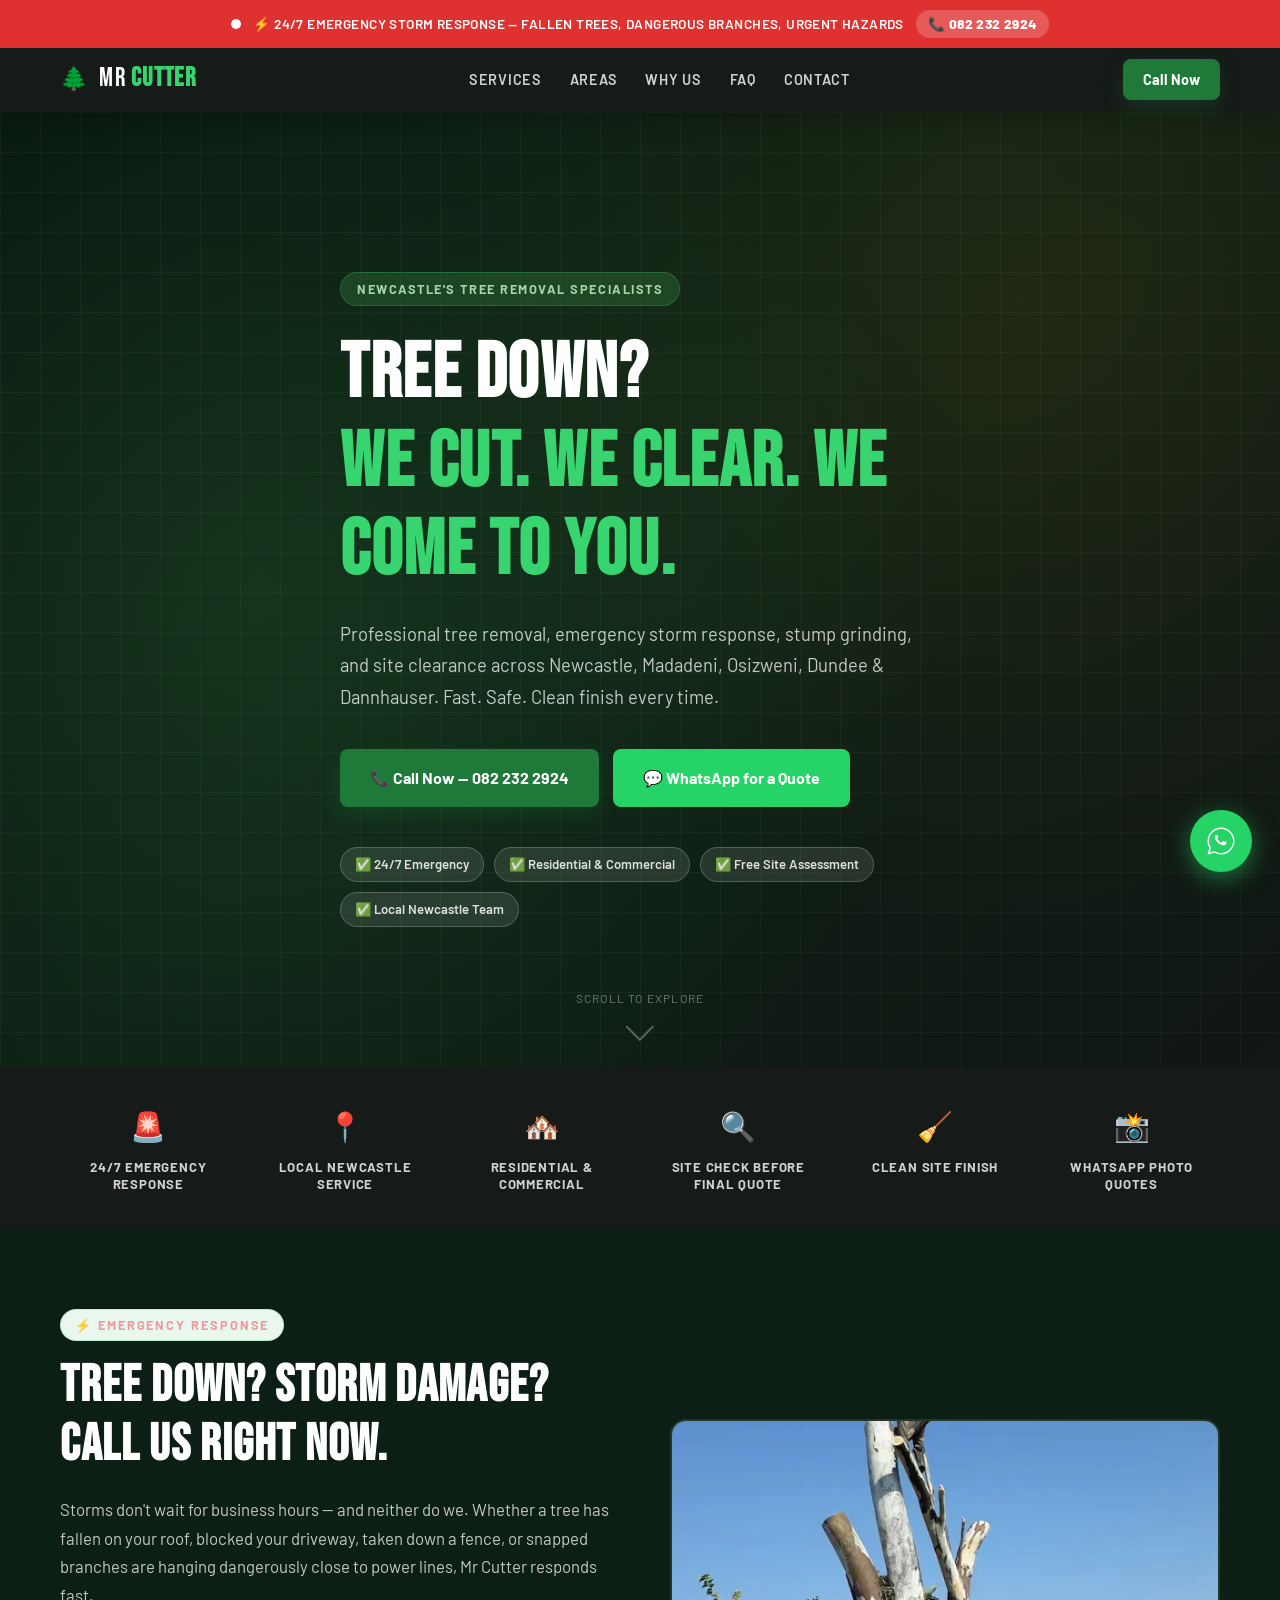
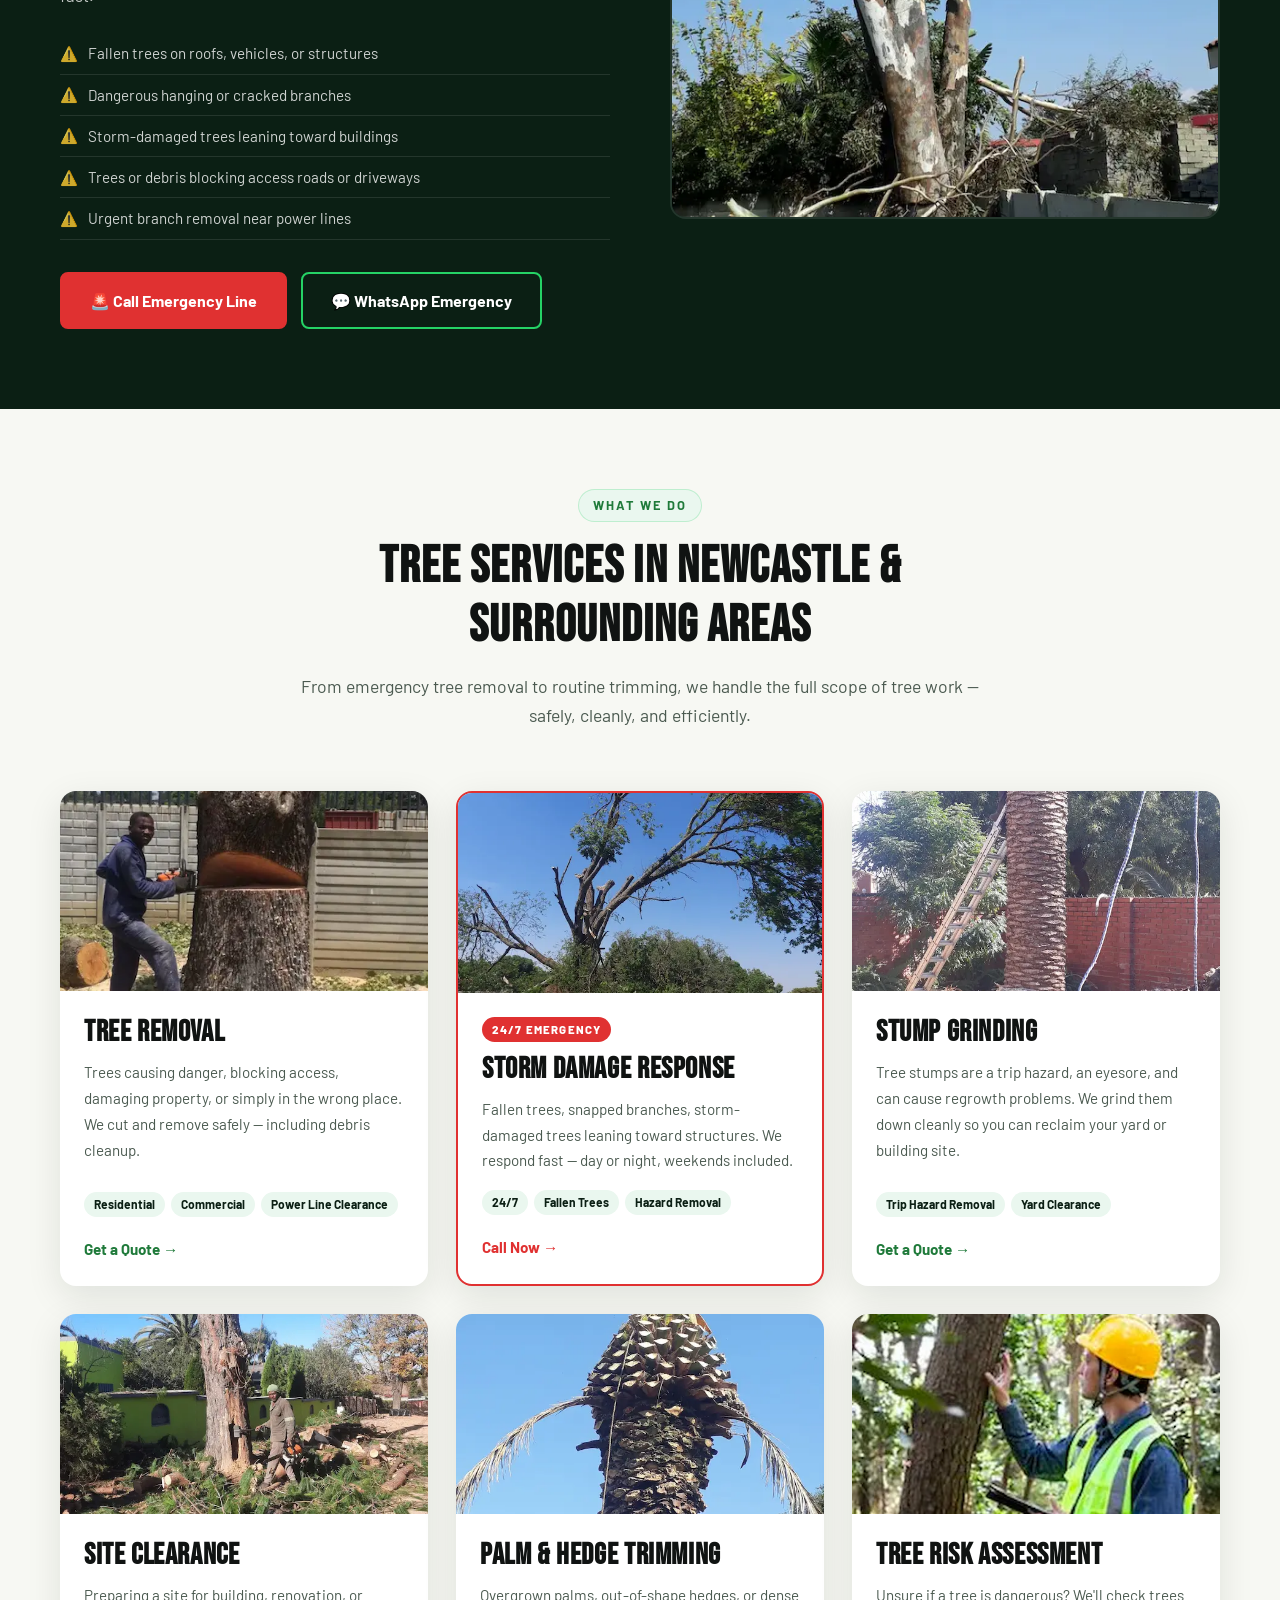
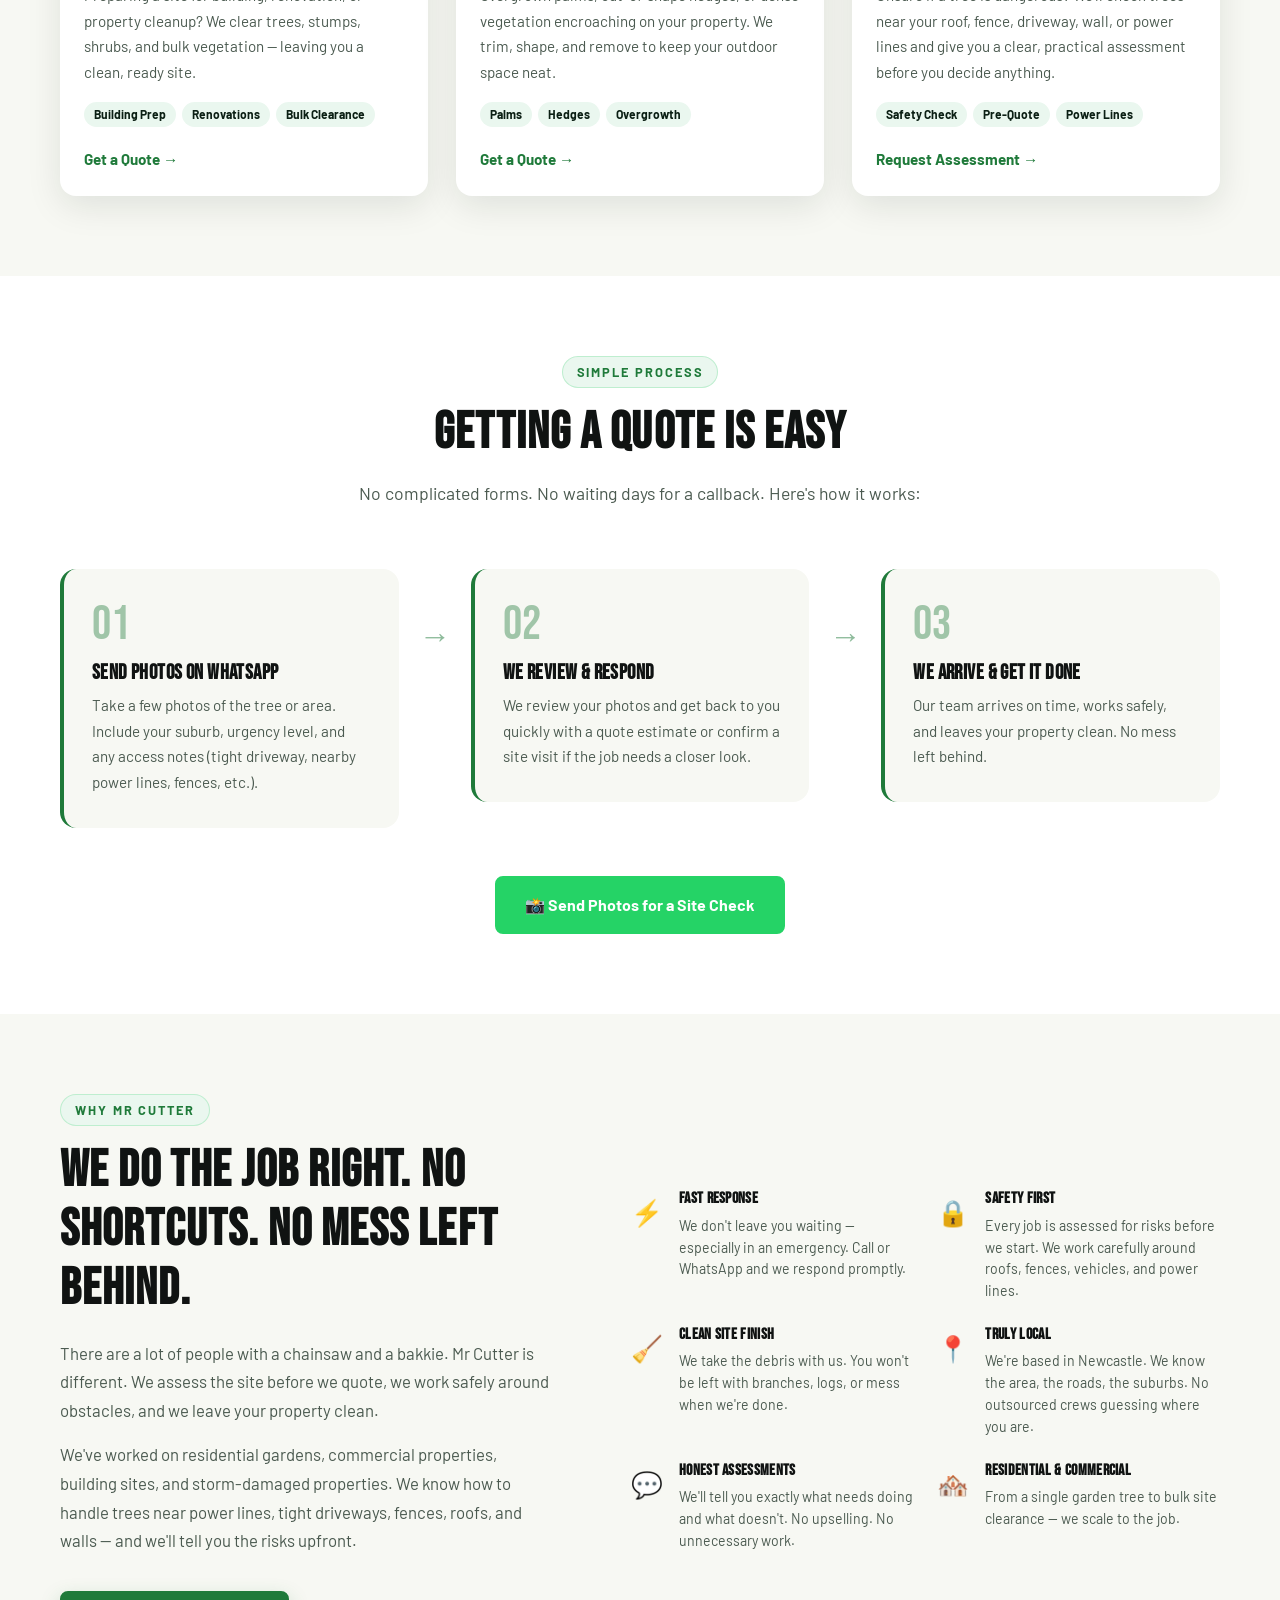
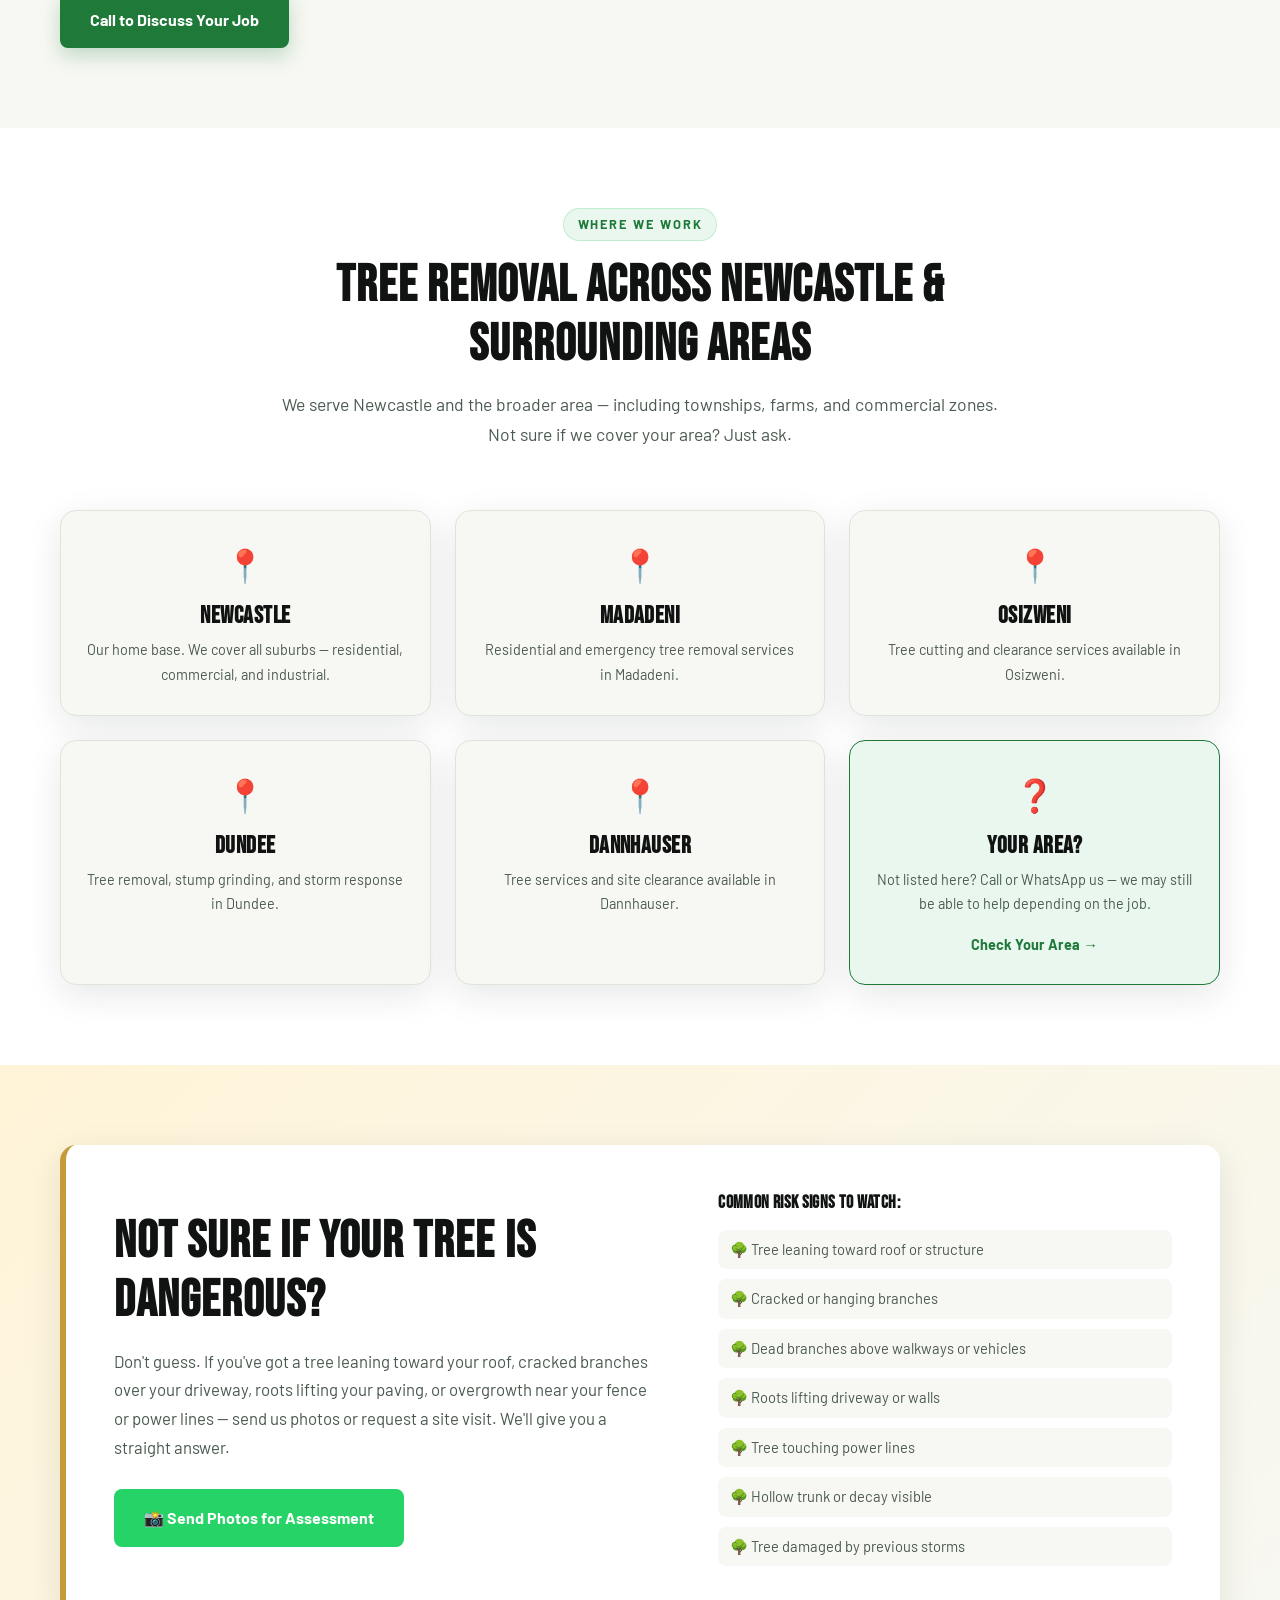
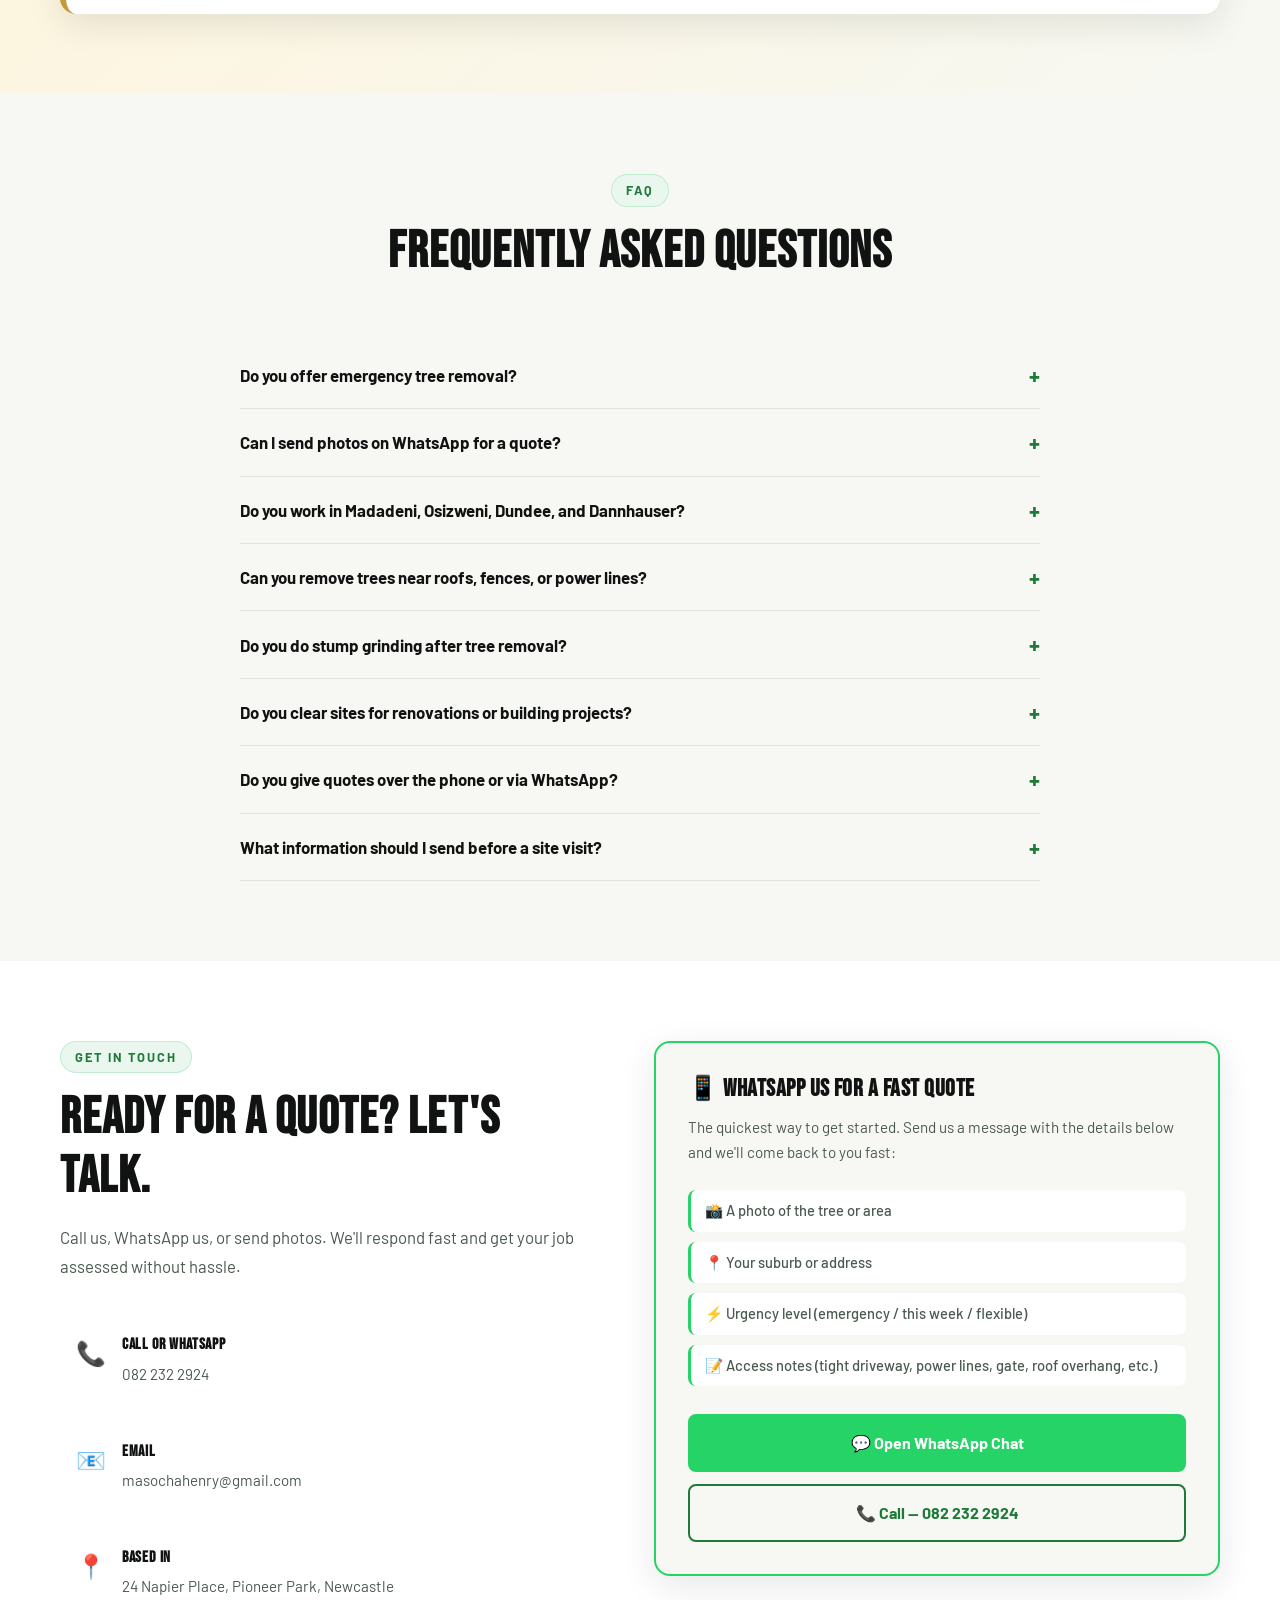
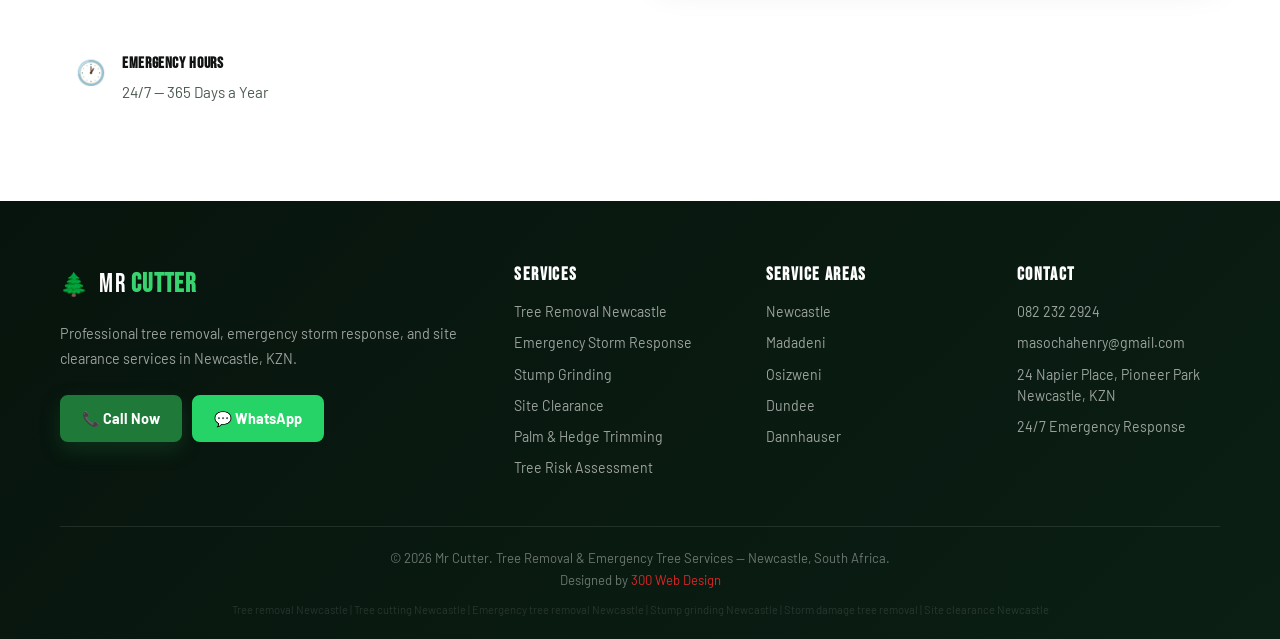
<file: index.html>
<!DOCTYPE html>
<html lang="en">
<head>
  <meta charset="UTF-8" />
  <meta name="viewport" content="width=device-width, initial-scale=1.0" />

  <!-- ============================================================
       SEO META TAGS
       Change the title and description if your business name or 
       focus area changes.
  ============================================================ -->
  <title>Mr Cutter | Tree Removal & Emergency Tree Services Newcastle, KZN</title>
  <meta name="description" content="Professional tree removal, emergency storm response, stump grinding, and site clearance in Newcastle, Madadeni, Osizweni, Dundee & Dannhauser. Call Mr Cutter — 24/7 emergency response." />
  <meta name="keywords" content="tree removal Newcastle, tree cutting Newcastle, emergency tree removal Newcastle, storm damage tree removal, fallen tree removal, stump grinding Newcastle, site clearance Newcastle, palm trimming Newcastle, hedge trimming Newcastle, tree removal Madadeni, tree removal Dundee, dangerous tree removal" />
  <meta name="robots" content="index, follow" />
  <link rel="canonical" href="https://www.mrcutter.co.za/" />

  <!-- Open Graph / Social Sharing -->
  <meta property="og:type" content="website" />
  <meta property="og:url" content="https://www.mrcutter.co.za/" />
  <meta property="og:title" content="Mr Cutter | Tree Removal & Emergency Tree Services Newcastle" />
  <meta property="og:description" content="24/7 emergency tree removal, storm damage response, stump grinding & site clearance. Serving Newcastle and surrounding areas." />
  <meta property="og:image" content="/assets/og-image.jpg" />

  <!-- Google Fonts -->
  <link rel="preconnect" href="https://fonts.googleapis.com" />
  <link rel="preconnect" href="https://fonts.gstatic.com" crossorigin />
  <link href="https://fonts.googleapis.com/css2?family=Bebas+Neue&family=Barlow:ital,wght@0,400;0,500;0,600;0,700;1,400&display=swap" rel="stylesheet" />

  <link rel="stylesheet" href="styles.css" />
</head>
<body>

  <!-- ============================================================
       EMERGENCY BANNER (top of page)
       Change the phone number here: 082 232 2924
  ============================================================ -->
  <div class="emergency-banner">
    <span class="pulse-dot"></span>
    <span>⚡ 24/7 EMERGENCY STORM RESPONSE — FALLEN TREES, DANGEROUS BRANCHES, URGENT HAZARDS</span>
    <!-- Change number below -->
    <a href="tel:0822322924" class="banner-call">📞 082 232 2924</a>
  </div>

  <!-- ============================================================
       NAVIGATION
  ============================================================ -->
  <nav class="navbar" id="navbar">
    <div class="nav-container">
      <a href="#home" class="logo">
        <span class="logo-icon">🌲</span>
        <span class="logo-text">MR <strong>CUTTER</strong></span>
      </a>
      <div class="nav-links" id="navLinks">
        <a href="#services">Services</a>
        <a href="#areas">Areas</a>
        <a href="#why-us">Why Us</a>
        <a href="#faq">FAQ</a>
        <a href="#contact">Contact</a>
      </div>
      <!-- Change number below -->
      <a href="tel:0822322924" class="nav-cta">Call Now</a>
      <button class="hamburger" id="hamburger" aria-label="Open menu">
        <span></span><span></span><span></span>
      </button>
    </div>
  </nav>

  <!-- ============================================================
       HERO SECTION
       Change headline, subheadline, and phone number as needed.
  ============================================================ -->
  <section class="hero" id="home">
    <div class="hero-bg-overlay"></div>
    <div class="hero-content">
      <div class="hero-badge">Newcastle's Tree Removal Specialists</div>
      <h1 class="hero-headline">
        Tree Down?<br />
        <span class="accent">We Cut. We Clear. We Come to You.</span>
      </h1>
      <p class="hero-sub">
        Professional tree removal, emergency storm response, stump grinding, and site clearance across Newcastle, Madadeni, Osizweni, Dundee &amp; Dannhauser. Fast. Safe. Clean finish every time.
      </p>
      <div class="hero-ctas">
        <!-- Change number below -->
        <a href="tel:0822322924" class="btn btn-primary">📞 Call Now — 082 232 2924</a>
        <!-- WhatsApp link — change number (27822322924 = 082 232 2924 in international format) -->
        <a href="https://wa.me/27822322924?text=Hi%20Mr%20Cutter%2C%20I%20need%20help%20with%20a%20tree.%20Here%20are%20the%20details%3A%0A%0A📍%20My%20suburb%3A%20%0A📸%20Photos%3A%20(I%27ll%20attach)%0A⚡%20Urgency%3A%20%0A📝%20Notes%20(driveway%2C%20power%20lines%2C%20etc.)%3A%20" 
           class="btn btn-whatsapp" target="_blank" rel="noopener">
          💬 WhatsApp for a Quote
        </a>
      </div>
      <div class="hero-trust">
        <div class="trust-pill">✅ 24/7 Emergency</div>
        <div class="trust-pill">✅ Residential &amp; Commercial</div>
        <div class="trust-pill">✅ Free Site Assessment</div>
        <div class="trust-pill">✅ Local Newcastle Team</div>
      </div>
    </div>
    <div class="hero-scroll-hint">
      <span>Scroll to explore</span>
      <div class="scroll-arrow"></div>
    </div>
  </section>

  <!-- ============================================================
       TRUST / CREDIBILITY STRIP
  ============================================================ -->
  <section class="trust-strip">
    <div class="container">
      <div class="trust-grid">
        <div class="trust-item">
          <div class="trust-icon">🚨</div>
          <div class="trust-label">24/7 Emergency Response</div>
        </div>
        <div class="trust-item">
          <div class="trust-icon">📍</div>
          <div class="trust-label">Local Newcastle Service</div>
        </div>
        <div class="trust-item">
          <div class="trust-icon">🏘️</div>
          <div class="trust-label">Residential &amp; Commercial</div>
        </div>
        <div class="trust-item">
          <div class="trust-icon">🔍</div>
          <div class="trust-label">Site Check Before Final Quote</div>
        </div>
        <div class="trust-item">
          <div class="trust-icon">🧹</div>
          <div class="trust-label">Clean Site Finish</div>
        </div>
        <div class="trust-item">
          <div class="trust-icon">📸</div>
          <div class="trust-label">WhatsApp Photo Quotes</div>
        </div>
      </div>
    </div>
  </section>

  <!-- ============================================================
       EMERGENCY STORM RESPONSE SECTION
       This section is designed to catch urgent visitors first.
  ============================================================ -->
  <section class="emergency-section" id="emergency">
    <div class="container">
      <div class="emergency-card">
        <div class="emergency-left">
          <div class="section-eyebrow emergency-eye">⚡ Emergency Response</div>
          <h2>Tree Down? Storm Damage? Call Us Right Now.</h2>
          <p>
            Storms don't wait for business hours — and neither do we. Whether a tree has fallen on your roof, blocked your driveway, taken down a fence, or snapped branches are hanging dangerously close to power lines, Mr Cutter responds fast.
          </p>
          <ul class="emergency-list">
            <li>Fallen trees on roofs, vehicles, or structures</li>
            <li>Dangerous hanging or cracked branches</li>
            <li>Storm-damaged trees leaning toward buildings</li>
            <li>Trees or debris blocking access roads or driveways</li>
            <li>Urgent branch removal near power lines</li>
          </ul>
          <div class="emergency-actions">
            <!-- Change number below -->
            <a href="tel:0822322924" class="btn btn-danger">🚨 Call Emergency Line</a>
            <a href="https://wa.me/27822322924?text=URGENT%3A%20I%20have%20storm%20damage%20%2F%20a%20fallen%20tree.%20My%20location%3A%20%0A%0ADetails%3A%20" 
               class="btn btn-whatsapp-outline" target="_blank" rel="noopener">💬 WhatsApp Emergency</a>
          </div>
        </div>
        <div class="emergency-right">
          <div class="emergency-img-placeholder">
            <img src="images/storm_damage_photo.webp" alt="Storm damaged tree leaning over road in Newcastle, KZN" width="600" height="400" loading="lazy" decoding="async" />
          </div>
        </div>
      </div>
    </div>
  </section>

  <!-- ============================================================
       SERVICES SECTION
       Add or remove service cards here as needed.
  ============================================================ -->
  <section class="services-section" id="services">
    <div class="container">
      <div class="section-header">
        <div class="section-eyebrow">What We Do</div>
        <h2>Tree Services in Newcastle &amp; Surrounding Areas</h2>
        <p>From emergency tree removal to routine trimming, we handle the full scope of tree work — safely, cleanly, and efficiently.</p>
      </div>
      <div class="services-grid">

        <!-- Service Card 1 -->
        <div class="service-card">
          <div class="service-img-placeholder">
            <img src="images/tree_removal.webp" alt="Tree removal service in Newcastle, KZN" width="400" height="200" loading="lazy" decoding="async" />
          </div>
          <div class="service-body">
            <h3>Tree Removal</h3>
            <p>Trees causing danger, blocking access, damaging property, or simply in the wrong place. We cut and remove safely — including debris cleanup.</p>
            <div class="service-tags">
              <span>Residential</span><span>Commercial</span><span>Power Line Clearance</span>
            </div>
            <a href="https://wa.me/27822322924?text=Hi%2C%20I%20need%20a%20quote%20for%20tree%20removal.%20My%20location%3A%20%0ADetails%3A%20" class="service-cta" target="_blank" rel="noopener">Get a Quote →</a>
          </div>
        </div>

        <!-- Service Card 2 -->
        <div class="service-card service-card--emergency">
          <div class="service-img-placeholder">
            <img src="images/storm_damage_response.webp" alt="Emergency storm damage tree response in Newcastle, KZN" width="400" height="200" loading="lazy" decoding="async" />
          </div>
          <div class="service-body">
            <div class="service-emergency-tag">24/7 Emergency</div>
            <h3>Storm Damage Response</h3>
            <p>Fallen trees, snapped branches, storm-damaged trees leaning toward structures. We respond fast — day or night, weekends included.</p>
            <div class="service-tags">
              <span>24/7</span><span>Fallen Trees</span><span>Hazard Removal</span>
            </div>
            <a href="tel:0822322924" class="service-cta service-cta--urgent">Call Now →</a>
          </div>
        </div>

        <!-- Service Card 3 -->
        <div class="service-card">
          <div class="service-img-placeholder">
            <img src="images/stump_grinding.webp" alt="Stump grinding service in Newcastle, KZN" width="400" height="200" loading="lazy" decoding="async" />
          </div>
          <div class="service-body">
            <h3>Stump Grinding</h3>
            <p>Tree stumps are a trip hazard, an eyesore, and can cause regrowth problems. We grind them down cleanly so you can reclaim your yard or building site.</p>
            <div class="service-tags">
              <span>Trip Hazard Removal</span><span>Yard Clearance</span>
            </div>
            <a href="https://wa.me/27822322924?text=Hi%2C%20I%20need%20a%20quote%20for%20stump%20grinding.%20Location%3A%20" class="service-cta" target="_blank" rel="noopener">Get a Quote →</a>
          </div>
        </div>

        <!-- Service Card 4 -->
        <div class="service-card">
          <div class="service-img-placeholder">
            <img src="images/site_clearance.webp" alt="Site clearance service in Newcastle, KZN" width="400" height="200" loading="lazy" decoding="async" />
          </div>
          <div class="service-body">
            <h3>Site Clearance</h3>
            <p>Preparing a site for building, renovation, or property cleanup? We clear trees, stumps, shrubs, and bulk vegetation — leaving you a clean, ready site.</p>
            <div class="service-tags">
              <span>Building Prep</span><span>Renovations</span><span>Bulk Clearance</span>
            </div>
            <a href="https://wa.me/27822322924?text=Hi%2C%20I%20need%20a%20quote%20for%20site%20clearance.%20Location%3A%20" class="service-cta" target="_blank" rel="noopener">Get a Quote →</a>
          </div>
        </div>

        <!-- Service Card 5 -->
        <div class="service-card">
          <div class="service-img-placeholder">
            <img src="images/palm_trimming.webp" alt="Palm and hedge trimming service in Newcastle, KZN" width="400" height="200" loading="lazy" decoding="async" />
          </div>
          <div class="service-body">
            <h3>Palm &amp; Hedge Trimming</h3>
            <p>Overgrown palms, out-of-shape hedges, or dense vegetation encroaching on your property. We trim, shape, and remove to keep your outdoor space neat.</p>
            <div class="service-tags">
              <span>Palms</span><span>Hedges</span><span>Overgrowth</span>
            </div>
            <a href="https://wa.me/27822322924?text=Hi%2C%20I%20need%20palm%20or%20hedge%20trimming.%20Location%3A%20" class="service-cta" target="_blank" rel="noopener">Get a Quote →</a>
          </div>
        </div>

        <!-- Service Card 6 -->
        <div class="service-card">
          <div class="service-img-placeholder">
            <img src="images/tree_risk_assessment.webp" alt="Tree risk assessment service in Newcastle, KZN" width="400" height="200" loading="lazy" decoding="async" />
          </div>
          <div class="service-body">
            <h3>Tree Risk Assessment</h3>
            <p>Unsure if a tree is dangerous? We'll check trees near your roof, fence, driveway, wall, or power lines and give you a clear, practical assessment before you decide anything.</p>
            <div class="service-tags">
              <span>Safety Check</span><span>Pre-Quote</span><span>Power Lines</span>
            </div>
            <a href="https://wa.me/27822322924?text=Hi%2C%20I%20need%20a%20tree%20risk%20assessment.%20Location%3A%20" class="service-cta" target="_blank" rel="noopener">Request Assessment →</a>
          </div>
        </div>

      </div>
    </div>
  </section>

  <!-- ============================================================
       HOW IT WORKS / QUOTE PROCESS
  ============================================================ -->
  <section class="process-section" id="process">
    <div class="container">
      <div class="section-header">
        <div class="section-eyebrow">Simple Process</div>
        <h2>Getting a Quote is Easy</h2>
        <p>No complicated forms. No waiting days for a callback. Here's how it works:</p>
      </div>
      <div class="process-steps">
        <div class="process-step">
          <div class="step-number">01</div>
          <div class="step-content">
            <h3>Send Photos on WhatsApp</h3>
            <p>Take a few photos of the tree or area. Include your suburb, urgency level, and any access notes (tight driveway, nearby power lines, fences, etc.).</p>
          </div>
        </div>
        <div class="process-arrow">→</div>
        <div class="process-step">
          <div class="step-number">02</div>
          <div class="step-content">
            <h3>We Review &amp; Respond</h3>
            <p>We review your photos and get back to you quickly with a quote estimate or confirm a site visit if the job needs a closer look.</p>
          </div>
        </div>
        <div class="process-arrow">→</div>
        <div class="process-step">
          <div class="step-number">03</div>
          <div class="step-content">
            <h3>We Arrive &amp; Get It Done</h3>
            <p>Our team arrives on time, works safely, and leaves your property clean. No mess left behind.</p>
          </div>
        </div>
      </div>
      <div class="process-cta-center">
        <a href="https://wa.me/27822322924?text=Hi%20Mr%20Cutter%2C%20I%20need%20help%20with%20a%20tree.%20Here%20are%20the%20details%3A%0A%0A📍%20My%20suburb%3A%20%0A📸%20Photos%3A%20(I%27ll%20attach)%0A⚡%20Urgency%3A%20%0A📝%20Notes%20(driveway%2C%20power%20lines%2C%20etc.)%3A%20" 
           class="btn btn-whatsapp" target="_blank" rel="noopener">📸 Send Photos for a Site Check</a>
      </div>
    </div>
  </section>

  <!-- ============================================================
       WHY CHOOSE US SECTION
  ============================================================ -->
  <section class="why-section" id="why-us">
    <div class="container">
      <div class="why-grid">
        <div class="why-left">
          <div class="section-eyebrow">Why Mr Cutter</div>
          <h2>We Do the Job Right. No Shortcuts. No Mess Left Behind.</h2>
          <p>There are a lot of people with a chainsaw and a bakkie. Mr Cutter is different. We assess the site before we quote, we work safely around obstacles, and we leave your property clean.</p>
          <p>We've worked on residential gardens, commercial properties, building sites, and storm-damaged properties. We know how to handle trees near power lines, tight driveways, fences, roofs, and walls — and we'll tell you the risks upfront.</p>
          <!-- Change number below -->
          <a href="tel:0822322924" class="btn btn-primary">Call to Discuss Your Job</a>
        </div>
        <div class="why-right">
          <div class="why-features">
            <div class="why-feature">
              <div class="why-icon">⚡</div>
              <div>
                <h4>Fast Response</h4>
                <p>We don't leave you waiting — especially in an emergency. Call or WhatsApp and we respond promptly.</p>
              </div>
            </div>
            <div class="why-feature">
              <div class="why-icon">🔒</div>
              <div>
                <h4>Safety First</h4>
                <p>Every job is assessed for risks before we start. We work carefully around roofs, fences, vehicles, and power lines.</p>
              </div>
            </div>
            <div class="why-feature">
              <div class="why-icon">🧹</div>
              <div>
                <h4>Clean Site Finish</h4>
                <p>We take the debris with us. You won't be left with branches, logs, or mess when we're done.</p>
              </div>
            </div>
            <div class="why-feature">
              <div class="why-icon">📍</div>
              <div>
                <h4>Truly Local</h4>
                <p>We're based in Newcastle. We know the area, the roads, the suburbs. No outsourced crews guessing where you are.</p>
              </div>
            </div>
            <div class="why-feature">
              <div class="why-icon">💬</div>
              <div>
                <h4>Honest Assessments</h4>
                <p>We'll tell you exactly what needs doing and what doesn't. No upselling. No unnecessary work.</p>
              </div>
            </div>
            <div class="why-feature">
              <div class="why-icon">🏘️</div>
              <div>
                <h4>Residential &amp; Commercial</h4>
                <p>From a single garden tree to bulk site clearance — we scale to the job.</p>
              </div>
            </div>
          </div>
        </div>
      </div>
    </div>
  </section>

  <!-- ============================================================
       SERVICE AREAS SECTION
  ============================================================ -->
  <section class="areas-section" id="areas">
    <div class="container">
      <div class="section-header">
        <div class="section-eyebrow">Where We Work</div>
        <h2>Tree Removal Across Newcastle &amp; Surrounding Areas</h2>
        <p>We serve Newcastle and the broader area — including townships, farms, and commercial zones. Not sure if we cover your area? Just ask.</p>
      </div>
      <div class="areas-grid">
        <div class="area-card">
          <div class="area-icon">📍</div>
          <h3>Newcastle</h3>
          <p>Our home base. We cover all suburbs — residential, commercial, and industrial.</p>
        </div>
        <div class="area-card">
          <div class="area-icon">📍</div>
          <h3>Madadeni</h3>
          <p>Residential and emergency tree removal services in Madadeni.</p>
        </div>
        <div class="area-card">
          <div class="area-icon">📍</div>
          <h3>Osizweni</h3>
          <p>Tree cutting and clearance services available in Osizweni.</p>
        </div>
        <div class="area-card">
          <div class="area-icon">📍</div>
          <h3>Dundee</h3>
          <p>Tree removal, stump grinding, and storm response in Dundee.</p>
        </div>
        <div class="area-card">
          <div class="area-icon">📍</div>
          <h3>Dannhauser</h3>
          <p>Tree services and site clearance available in Dannhauser.</p>
        </div>
        <div class="area-card area-card--cta">
          <div class="area-icon">❓</div>
          <h3>Your Area?</h3>
          <p>Not listed here? Call or WhatsApp us — we may still be able to help depending on the job.</p>
          <a href="https://wa.me/27822322924?text=Hi%2C%20I%27m%20not%20sure%20if%20you%20cover%20my%20area.%20I%27m%20located%20at%3A%20" class="area-link" target="_blank" rel="noopener">Check Your Area →</a>
        </div>
      </div>
    </div>
  </section>

  <!-- ============================================================
       RISK ASSESSMENT CTA SECTION
  ============================================================ -->
  <section class="risk-section">
    <div class="container">
      <div class="risk-card">
        <div class="risk-content">
          <h2>Not Sure if Your Tree is Dangerous?</h2>
          <p>Don't guess. If you've got a tree leaning toward your roof, cracked branches over your driveway, roots lifting your paving, or overgrowth near your fence or power lines — send us photos or request a site visit. We'll give you a straight answer.</p>
          <a href="https://wa.me/27822322924?text=Hi%2C%20I%20need%20a%20tree%20risk%20assessment.%20The%20tree%20is%20near%3A%20%0ALocation%3A%20%0APhotos%3A%20(attaching)" 
             class="btn btn-whatsapp" target="_blank" rel="noopener">📸 Send Photos for Assessment</a>
        </div>
        <div class="risk-checklist">
          <h4>Common Risk Signs to Watch:</h4>
          <ul>
            <li>🌳 Tree leaning toward roof or structure</li>
            <li>🌳 Cracked or hanging branches</li>
            <li>🌳 Dead branches above walkways or vehicles</li>
            <li>🌳 Roots lifting driveway or walls</li>
            <li>🌳 Tree touching power lines</li>
            <li>🌳 Hollow trunk or decay visible</li>
            <li>🌳 Tree damaged by previous storms</li>
          </ul>
        </div>
      </div>
    </div>
  </section>

  <!-- ============================================================
       FAQ SECTION
       Add or change questions as needed.
  ============================================================ -->
  <section class="faq-section" id="faq">
    <div class="container">
      <div class="section-header">
        <div class="section-eyebrow">FAQ</div>
        <h2>Frequently Asked Questions</h2>
      </div>
      <div class="faq-list">

        <div class="faq-item">
          <button class="faq-question" aria-expanded="false">
            Do you offer emergency tree removal?
            <span class="faq-icon">+</span>
          </button>
          <div class="faq-answer">
            <p>Yes. We offer 24/7 emergency tree removal and storm damage response. If you have a tree down, a dangerous hanging branch, or an urgent hazard — call us immediately on <a href="tel:0822322924">082 232 2924</a> or send a WhatsApp message.</p>
          </div>
        </div>

        <div class="faq-item">
          <button class="faq-question" aria-expanded="false">
            Can I send photos on WhatsApp for a quote?
            <span class="faq-icon">+</span>
          </button>
          <div class="faq-answer">
            <p>Absolutely — this is the quickest way to get a quote. Send us photos of the tree or area, your suburb, urgency level, and any relevant notes (tight access, nearby structures, power lines, etc.) on WhatsApp to <strong>082 232 2924</strong>. We'll respond promptly.</p>
          </div>
        </div>

        <div class="faq-item">
          <button class="faq-question" aria-expanded="false">
            Do you work in Madadeni, Osizweni, Dundee, and Dannhauser?
            <span class="faq-icon">+</span>
          </button>
          <div class="faq-answer">
            <p>Yes. We service Newcastle and the surrounding areas including Madadeni, Osizweni, Dundee, and Dannhauser. Not sure if we cover your exact area? Call or WhatsApp us and we'll confirm.</p>
          </div>
        </div>

        <div class="faq-item">
          <button class="faq-question" aria-expanded="false">
            Can you remove trees near roofs, fences, or power lines?
            <span class="faq-icon">+</span>
          </button>
          <div class="faq-answer">
            <p>Yes, this is a common part of our work. We assess the risks involved before starting any job and work carefully around structures, fences, vehicles, and power infrastructure. If there are specific hazards on your site, tell us when you make contact so we can plan accordingly.</p>
          </div>
        </div>

        <div class="faq-item">
          <button class="faq-question" aria-expanded="false">
            Do you do stump grinding after tree removal?
            <span class="faq-icon">+</span>
          </button>
          <div class="faq-answer">
            <p>Yes. Stump grinding is one of our standard services. We can grind stumps left from a previous job or from trees we've just removed. Stump removal eliminates trip hazards, improves the look of your yard, and prevents regrowth problems.</p>
          </div>
        </div>

        <div class="faq-item">
          <button class="faq-question" aria-expanded="false">
            Do you clear sites for renovations or building projects?
            <span class="faq-icon">+</span>
          </button>
          <div class="faq-answer">
            <p>Yes. Site clearance is one of our main services. Whether you're preparing for a building project, renovation, or property cleanup, we can remove trees, stumps, shrubs, and bulk vegetation to give you a clean, ready site.</p>
          </div>
        </div>

        <div class="faq-item">
          <button class="faq-question" aria-expanded="false">
            Do you give quotes over the phone or via WhatsApp?
            <span class="faq-icon">+</span>
          </button>
          <div class="faq-answer">
            <p>Yes. For straightforward jobs, we can often give you a quote estimate based on photos and a description. For larger or more complex jobs, we may arrange a site visit to give you an accurate final quote. Either way, there's no obligation to proceed.</p>
          </div>
        </div>

        <div class="faq-item">
          <button class="faq-question" aria-expanded="false">
            What information should I send before a site visit?
            <span class="faq-icon">+</span>
          </button>
          <div class="faq-answer">
            <p>The more context you give us, the better. Ideally, send us: a few photos of the tree or area, your suburb or full address, the urgency level (emergency / planned / flexible), and any access notes such as a tight driveway, nearby power lines, a low fence, overhanging roof, or a locked gate.</p>
          </div>
        </div>

      </div>
    </div>
  </section>

  <!-- ============================================================
       CONTACT / CTA SECTION
       Change the phone, WhatsApp, email, and address below.
  ============================================================ -->
  <section class="contact-section" id="contact">
    <div class="container">
      <div class="contact-grid">
        <div class="contact-left">
          <div class="section-eyebrow">Get in Touch</div>
          <h2>Ready for a Quote? Let's Talk.</h2>
          <p>Call us, WhatsApp us, or send photos. We'll respond fast and get your job assessed without hassle.</p>

          <div class="contact-details">
            <!-- Change number below -->
            <a href="tel:0822322924" class="contact-item">
              <div class="contact-icon">📞</div>
              <div>
                <strong>Call or WhatsApp</strong>
                <span>082 232 2924</span>
              </div>
            </a>
            <!-- Change email below -->
            <a href="mailto:masochahenry@gmail.com" class="contact-item">
              <div class="contact-icon">📧</div>
              <div>
                <strong>Email</strong>
                <span>masochahenry@gmail.com</span>
              </div>
            </a>
            <div class="contact-item">
              <div class="contact-icon">📍</div>
              <div>
                <strong>Based In</strong>
                <!-- Change address below -->
                <span>24 Napier Place, Pioneer Park, Newcastle</span>
              </div>
            </div>
            <div class="contact-item">
              <div class="contact-icon">🕐</div>
              <div>
                <strong>Emergency Hours</strong>
                <span>24/7 — 365 Days a Year</span>
              </div>
            </div>
          </div>
        </div>

        <div class="contact-right">
          <div class="whatsapp-card">
            <h3>📱 WhatsApp Us for a Fast Quote</h3>
            <p>The quickest way to get started. Send us a message with the details below and we'll come back to you fast:</p>
            <div class="whatsapp-checklist">
              <div class="wa-item">📸 A photo of the tree or area</div>
              <div class="wa-item">📍 Your suburb or address</div>
              <div class="wa-item">⚡ Urgency level (emergency / this week / flexible)</div>
              <div class="wa-item">📝 Access notes (tight driveway, power lines, gate, roof overhang, etc.)</div>
            </div>
            <a href="https://wa.me/27822322924?text=Hi%20Mr%20Cutter%2C%20I%20need%20help%20with%20a%20tree.%20Here%20are%20the%20details%3A%0A%0A📍%20My%20suburb%3A%20%0A📸%20Photos%3A%20(I%27ll%20attach)%0A⚡%20Urgency%3A%20%0A📝%20Notes%20(driveway%2C%20power%20lines%2C%20etc.)%3A%20" 
               class="btn btn-whatsapp btn-full" target="_blank" rel="noopener">
              💬 Open WhatsApp Chat
            </a>
            <!-- Change number below -->
            <a href="tel:0822322924" class="btn btn-outline btn-full">📞 Call — 082 232 2924</a>
          </div>
        </div>
      </div>
    </div>
  </section>

  <!-- ============================================================
       FOOTER
       Change business name, address, phone, and email below.
  ============================================================ -->
  <footer class="footer">
    <div class="container">
      <div class="footer-grid">
        <div class="footer-brand">
          <div class="logo footer-logo">
            <span class="logo-icon">🌲</span>
            <span class="logo-text">MR <strong>CUTTER</strong></span>
          </div>
          <p>Professional tree removal, emergency storm response, and site clearance services in Newcastle, KZN.</p>
          <div class="footer-ctas">
            <!-- Change number below -->
            <a href="tel:0822322924" class="btn btn-primary btn-sm">📞 Call Now</a>
            <a href="https://wa.me/27822322924?text=Hi%20Mr%20Cutter%2C%20I%20need%20a%20quote." class="btn btn-whatsapp btn-sm" target="_blank" rel="noopener">💬 WhatsApp</a>
          </div>
        </div>

        <div class="footer-col">
          <h4>Services</h4>
          <ul>
            <li>Tree Removal Newcastle</li>
            <li>Emergency Storm Response</li>
            <li>Stump Grinding</li>
            <li>Site Clearance</li>
            <li>Palm &amp; Hedge Trimming</li>
            <li>Tree Risk Assessment</li>
          </ul>
        </div>

        <div class="footer-col">
          <h4>Service Areas</h4>
          <ul>
            <li>Newcastle</li>
            <li>Madadeni</li>
            <li>Osizweni</li>
            <li>Dundee</li>
            <li>Dannhauser</li>
          </ul>
        </div>

        <div class="footer-col">
          <h4>Contact</h4>
          <ul>
            <!-- Change contact details below -->
            <li><a href="tel:0822322924">082 232 2924</a></li>
            <li><a href="mailto:masochahenry@gmail.com">masochahenry@gmail.com</a></li>
            <li>24 Napier Place, Pioneer Park<br />Newcastle, KZN</li>
            <li>24/7 Emergency Response</li>
          </ul>
        </div>
      </div>

      <div class="footer-bottom">
        <p>&copy; 2026 Mr Cutter. Tree Removal &amp; Emergency Tree Services — Newcastle, South Africa.</p>
        <p class="designer-credit">Designed by <a href="https://300webdesign.netlify.app//" target="_blank" rel="noopener noreferrer" style="color: #dc2626;">300 Web Design</a></p>
        <p class="footer-seo-note" aria-hidden="true">Tree removal Newcastle | Tree cutting Newcastle | Emergency tree removal Newcastle | Stump grinding Newcastle | Storm damage tree removal | Site clearance Newcastle</p>
      </div>
    </div>
  </footer>

  <!-- Floating WhatsApp Button -->
  <a href="https://wa.me/27822322924?text=Hi%20Mr%20Cutter%2C%20I%20need%20a%20quote." 
     class="floating-whatsapp" target="_blank" rel="noopener" aria-label="Chat on WhatsApp">
    <!-- Official WhatsApp logo SVG -->
    <svg xmlns="http://www.w3.org/2000/svg" viewBox="0 0 48 48" width="32" height="32" aria-hidden="true">
      <path fill="#fff" d="M4.9 43.3l2.7-9.7C5.9 31 5 27.6 5 24 5 13.5 13.5 5 24 5s19 8.5 19 19-8.5 19-19 19c-3.5 0-6.8-.9-9.6-2.6L4.9 43.3z"/>
      <path fill="#25d366" d="M24 7c-9.4 0-17 7.6-17 17 0 3.3.9 6.4 2.6 9.1l.4.7-1.8 6.4 6.6-1.7.7.4C17.6 40.2 20.7 41 24 41c9.4 0 17-7.6 17-17S33.4 7 24 7z"/>
      <path fill="#fff" d="M19.3 16c-.3-.7-.6-.7-.9-.7h-.8c-.3 0-.7.1-1 .5-.4.4-1.4 1.3-1.4 3.2s1.4 3.7 1.6 4c.2.2 2.8 4.4 6.9 6 3.5 1.4 4.2 1.1 5 1s2.5-1 2.9-2 .4-1.8.3-2c-.1-.2-.4-.3-.9-.6s-2.7-1.3-3.1-1.5c-.4-.1-.7-.2-1 .2-.3.4-1.1 1.5-1.4 1.8-.3.3-.5.3-.9.1s-1.8-.7-3.4-2.1c-1.3-1.1-2.1-2.5-2.4-2.9-.3-.4 0-.6.2-.8.2-.2.4-.5.6-.7.2-.2.3-.4.4-.7.1-.3 0-.6-.1-.8l-1.1-2.7z"/>
    </svg>
  </a>

  <script src="script.js"></script>
</body>
</html>
</file>
<file: styles.css>
/* ============================================================
   MR CUTTER — TREE REMOVAL NEWCASTLE
   styles.css
   
   HOW TO CUSTOMISE:
   - Change colours in the :root section at the top
   - Font sizes and spacing are set with CSS variables too
   ============================================================ */

/* ============================================================
   CSS VARIABLES (Change colours here)
   Mr Cutter Pro inspired scheme:
   dark forest green + charcoal + clean white + earthy gold
   ============================================================ */
:root {
  /* Brand Colours */
  --green-dark:    #0b1f14;   /* Very dark forest green — hero, footer */
  --green-mid:     #1f7a3a;   /* Strong green — main buttons, links */
  --green-bright:  #38d46f;   /* Bright fresh green — hover/highlights */
  --green-light:   #eaf7ef;   /* Soft green tint — badges/backgrounds */

  --charcoal:      #101312;   /* Near-black — headings, bold text */
  --charcoal-mid:  #161a18;   /* Deep charcoal — nav/trust strip */
  --charcoal-light:#4b5a50;   /* Softer body text */

  --earthy:        #c49a3a;   /* Warm gold/wood accent */
  --earthy-light:  #fff4d8;   /* Soft gold tint */

  --emergency-red: #e03131;   /* Urgent red — emergency only */
  --emergency-red-light: #fff0f0;

  --whatsapp:      #25d366;
  --whatsapp-dark: #128c7e;

  --white:         #ffffff;
  --off-white:     #f7f8f3;
  --border:        #dde5db;

  /* Typography */
  --font-display: 'Bebas Neue', sans-serif;
  --font-body:    'Barlow', sans-serif;

  /* Spacing */
  --section-pad:  80px;
  --container:    1200px;
  --radius:       8px;
  --radius-lg:    16px;
}

/* ============================================================
   RESET & BASE
   ============================================================ */
*, *::before, *::after {
  box-sizing: border-box;
  margin: 0;
  padding: 0;
}

html {
  scroll-behavior: smooth;
  font-size: 16px;
}

body {
  font-family: var(--font-body);
  color: var(--charcoal-light);
  background: var(--white);
  line-height: 1.6;
  overflow-x: hidden;
}

img {
  max-width: 100%;
  height: auto;
  display: block;
}

a {
  text-decoration: none;
  color: inherit;
}

ul {
  list-style: none;
}

/* ============================================================
   TYPOGRAPHY
   ============================================================ */
h1, h2, h3, h4 {
  font-family: var(--font-display);
  color: var(--charcoal);
  line-height: 1.15;
  letter-spacing: 0.02em;
}

h1 { font-size: clamp(2.8rem, 6vw, 5.5rem); }
h2 { font-size: clamp(2rem, 4vw, 3.2rem); }
h3 { font-size: clamp(1.4rem, 2.5vw, 1.9rem); }
h4 { font-size: clamp(1.1rem, 2vw, 1.4rem); }

p {
  font-size: 1.05rem;
  line-height: 1.7;
  color: var(--charcoal-light);
}

/* ============================================================
   LAYOUT HELPERS
   ============================================================ */
.container {
  max-width: var(--container);
  margin: 0 auto;
  padding: 0 20px;
}

section {
  padding: var(--section-pad) 0;
}

.section-header {
  text-align: center;
  max-width: 720px;
  margin: 0 auto 60px;
}

.section-header p {
  margin-top: 16px;
  font-size: 1.1rem;
}

.section-eyebrow {
  display: inline-block;
  font-family: var(--font-body);
  font-weight: 700;
  font-size: 0.8rem;
  letter-spacing: 0.15em;
  text-transform: uppercase;
  color: var(--green-mid);
  background: var(--green-light);
  padding: 5px 14px;
  border-radius: 50px;
  margin-bottom: 16px;
}

/* ============================================================
   BUTTONS
   ============================================================ */
.btn {
  display: inline-flex;
  align-items: center;
  gap: 8px;
  padding: 14px 28px;
  border-radius: var(--radius);
  font-family: var(--font-body);
  font-weight: 700;
  font-size: 1rem;
  cursor: pointer;
  border: 2px solid transparent;
  transition: all 0.2s ease;
  text-align: center;
  justify-content: center;
  white-space: nowrap;
}

.btn-primary {
  background: var(--green-mid);
  color: var(--white);
  border-color: var(--green-mid);
}
.btn-primary:hover {
  background: var(--green-dark);
  border-color: var(--green-dark);
  transform: translateY(-2px);
}

.btn-whatsapp {
  background: var(--whatsapp);
  color: var(--white);
  border-color: var(--whatsapp);
}
.btn-whatsapp:hover {
  background: var(--whatsapp-dark);
  border-color: var(--whatsapp-dark);
  transform: translateY(-2px);
}

.btn-whatsapp-outline {
  background: transparent;
  color: var(--white);
  border-color: var(--whatsapp);
}
.btn-whatsapp-outline:hover {
  background: var(--whatsapp);
}

.btn-danger {
  background: var(--emergency-red);
  color: var(--white);
  border-color: var(--emergency-red);
}
.btn-danger:hover {
  background: #b71c1c;
  transform: translateY(-2px);
}

.btn-outline {
  background: transparent;
  color: var(--green-mid);
  border-color: var(--green-mid);
}
.btn-outline:hover {
  background: var(--green-light);
}

.btn-full {
  width: 100%;
}

.btn-sm {
  padding: 10px 20px;
  font-size: 0.9rem;
}

/* ============================================================
   IMAGE PLACEHOLDERS
   (Delete these when you add real photos)
   ============================================================ */
.img-placeholder-inner {
  width: 100%;
  height: 100%;
  display: flex;
  flex-direction: column;
  align-items: center;
  justify-content: center;
  gap: 12px;
  background: linear-gradient(135deg, #c8e6c9 0%, #a5d6a7 100%);
  border-radius: var(--radius);
  color: var(--green-dark);
  text-align: center;
  padding: 20px;
}

.placeholder-icon {
  font-size: 3rem;
}

.placeholder-text {
  font-family: var(--font-body);
  font-size: 0.9rem;
  font-weight: 600;
  color: var(--green-dark);
}

.placeholder-text small {
  display: block;
  font-weight: 400;
  font-size: 0.78rem;
  margin-top: 4px;
  opacity: 0.7;
}

/* ============================================================
   EMERGENCY BANNER
   ============================================================ */
.emergency-banner {
  background: var(--emergency-red);
  color: var(--white);
  text-align: center;
  padding: 10px 20px;
  font-family: var(--font-body);
  font-size: 0.85rem;
  font-weight: 600;
  display: flex;
  align-items: center;
  justify-content: center;
  gap: 12px;
  flex-wrap: wrap;
  letter-spacing: 0.03em;
  position: relative;
  z-index: 1000;
}

.pulse-dot {
  width: 10px;
  height: 10px;
  background: var(--white);
  border-radius: 50%;
  display: inline-block;
  animation: pulse 1.5s infinite;
  flex-shrink: 0;
}

@keyframes pulse {
  0%, 100% { opacity: 1; transform: scale(1); }
  50% { opacity: 0.4; transform: scale(1.4); }
}

.banner-call {
  color: var(--white);
  font-weight: 800;
  background: rgba(255,255,255,0.2);
  padding: 3px 12px;
  border-radius: 50px;
  transition: background 0.2s;
}
.banner-call:hover {
  background: rgba(255,255,255,0.35);
}

/* ============================================================
   NAVIGATION
   ============================================================ */
.navbar {
  position: sticky;
  top: 0;
  z-index: 999;
  background: var(--charcoal-mid);
  box-shadow: 0 2px 20px rgba(0,0,0,0.3);
  transition: background 0.3s;
}

.nav-container {
  max-width: var(--container);
  margin: 0 auto;
  padding: 0 20px;
  height: 64px;
  display: flex;
  align-items: center;
  justify-content: space-between;
  gap: 20px;
}

.logo {
  display: flex;
  align-items: center;
  gap: 10px;
  color: var(--white);
  font-family: var(--font-display);
  font-size: 1.6rem;
  letter-spacing: 0.05em;
}

.logo-icon { font-size: 1.4rem; }
.logo-text strong { color: var(--green-bright); }
.footer-logo .logo-text { color: var(--white); }

.nav-links {
  display: flex;
  align-items: center;
  gap: 28px;
}

.nav-links a {
  color: rgba(255,255,255,0.8);
  font-family: var(--font-body);
  font-weight: 600;
  font-size: 0.9rem;
  letter-spacing: 0.05em;
  text-transform: uppercase;
  transition: color 0.2s;
}

.nav-links a:hover {
  color: var(--white);
}

.nav-cta {
  background: var(--green-mid);
  color: var(--white) !important;
  padding: 9px 20px;
  border-radius: var(--radius);
  font-family: var(--font-body);
  font-weight: 700;
  font-size: 0.9rem;
  transition: background 0.2s;
  white-space: nowrap;
}

.nav-cta:hover {
  background: var(--green-bright);
}

.hamburger {
  display: none;
  flex-direction: column;
  gap: 5px;
  background: none;
  border: none;
  cursor: pointer;
  padding: 4px;
}

.hamburger span {
  display: block;
  width: 24px;
  height: 2px;
  background: var(--white);
  border-radius: 2px;
  transition: all 0.3s;
}

/* ============================================================
   HERO SECTION
   ============================================================ */
.hero {
  position: relative;
  min-height: 90vh;
  display: flex;
  align-items: center;
  background: linear-gradient(
    135deg,
    var(--green-dark) 0%,
    #0f2412 50%,
    #1a2e1a 100%
  );
  overflow: hidden;
}

/* Texture overlay */
.hero::before {
  content: '';
  position: absolute;
  inset: 0;
  background-image: 
    radial-gradient(circle at 20% 50%, rgba(45, 106, 53, 0.3) 0%, transparent 60%),
    radial-gradient(circle at 80% 20%, rgba(139, 105, 20, 0.15) 0%, transparent 50%);
  pointer-events: none;
}

/* Grid pattern */
.hero-bg-overlay {
  position: absolute;
  inset: 0;
  background-image: 
    linear-gradient(rgba(255,255,255,0.03) 1px, transparent 1px),
    linear-gradient(90deg, rgba(255,255,255,0.03) 1px, transparent 1px);
  background-size: 40px 40px;
  pointer-events: none;
}

.hero-content {
  position: relative;
  z-index: 2;
  max-width: var(--container);
  margin: 0 auto;
  padding: 80px 20px 60px;
  max-width: 800px;
  padding-left: clamp(20px, 8vw, 100px);
}

.hero-badge {
  display: inline-block;
  background: rgba(61, 139, 70, 0.3);
  border: 1px solid rgba(61, 139, 70, 0.6);
  color: #a5d6a7;
  font-family: var(--font-body);
  font-size: 0.8rem;
  font-weight: 700;
  letter-spacing: 0.12em;
  text-transform: uppercase;
  padding: 6px 16px;
  border-radius: 50px;
  margin-bottom: 24px;
  animation: fadeInUp 0.6s ease both;
}

.hero-headline {
  color: var(--white);
  margin-bottom: 24px;
  animation: fadeInUp 0.6s 0.1s ease both;
}

.hero-headline .accent {
  color: var(--green-bright);
  display: block;
}

.hero-sub {
  color: rgba(255,255,255,0.75);
  font-size: 1.15rem;
  max-width: 600px;
  margin-bottom: 36px;
  animation: fadeInUp 0.6s 0.2s ease both;
}

.hero-ctas {
  display: flex;
  flex-wrap: wrap;
  gap: 14px;
  margin-bottom: 40px;
  animation: fadeInUp 0.6s 0.3s ease both;
}

.hero-trust {
  display: flex;
  flex-wrap: wrap;
  gap: 10px;
  animation: fadeInUp 0.6s 0.4s ease both;
}

.trust-pill {
  background: rgba(255,255,255,0.1);
  border: 1px solid rgba(255,255,255,0.2);
  color: rgba(255,255,255,0.85);
  font-size: 0.82rem;
  font-weight: 600;
  padding: 6px 14px;
  border-radius: 50px;
}

.hero-scroll-hint {
  position: absolute;
  bottom: 30px;
  left: 50%;
  transform: translateX(-50%);
  display: flex;
  flex-direction: column;
  align-items: center;
  gap: 8px;
  color: rgba(255,255,255,0.4);
  font-size: 0.75rem;
  letter-spacing: 0.1em;
  text-transform: uppercase;
}

.scroll-arrow {
  width: 20px;
  height: 20px;
  border-right: 2px solid rgba(255,255,255,0.3);
  border-bottom: 2px solid rgba(255,255,255,0.3);
  transform: rotate(45deg);
  animation: bounce 1.5s infinite;
}

@keyframes bounce {
  0%, 100% { transform: rotate(45deg) translateY(0); }
  50% { transform: rotate(45deg) translateY(6px); }
}

@keyframes fadeInUp {
  from { opacity: 0; transform: translateY(24px); }
  to   { opacity: 1; transform: translateY(0); }
}

/* ============================================================
   TRUST STRIP
   ============================================================ */
.trust-strip {
  background: var(--charcoal);
  padding: 36px 0;
}

.trust-grid {
  display: grid;
  grid-template-columns: repeat(6, 1fr);
  gap: 20px;
}

.trust-item {
  display: flex;
  flex-direction: column;
  align-items: center;
  text-align: center;
  gap: 10px;
}

.trust-icon {
  font-size: 1.8rem;
}

.trust-label {
  font-family: var(--font-body);
  font-size: 0.82rem;
  font-weight: 700;
  color: rgba(255,255,255,0.8);
  text-transform: uppercase;
  letter-spacing: 0.06em;
  line-height: 1.3;
}

/* ============================================================
   EMERGENCY SECTION
   ============================================================ */
.emergency-section {
  background: var(--green-dark);
  padding: var(--section-pad) 0;
}

.emergency-card {
  display: grid;
  grid-template-columns: 1fr 1fr;
  gap: 60px;
  align-items: center;
}

.emergency-eye {
  background: rgba(198, 40, 40, 0.2);
  color: #ef9a9a;
  border-color: rgba(198, 40, 40, 0.4);
}

.emergency-section h2 {
  color: var(--white);
  margin-bottom: 20px;
}

.emergency-section p {
  color: rgba(255,255,255,0.75);
  margin-bottom: 24px;
}

.emergency-list {
  margin-bottom: 32px;
}

.emergency-list li {
  color: rgba(255,255,255,0.8);
  padding: 8px 0;
  border-bottom: 1px solid rgba(255,255,255,0.1);
  font-size: 0.95rem;
  display: flex;
  align-items: center;
  gap: 10px;
}

.emergency-list li::before {
  content: '⚠️';
  font-size: 0.9rem;
  flex-shrink: 0;
}

.emergency-actions {
  display: flex;
  flex-wrap: wrap;
  gap: 14px;
}

.emergency-img-placeholder {
  height: 400px;
  border-radius: var(--radius-lg);
  overflow: hidden;
  border: 2px solid rgba(255,255,255,0.1);
}

.emergency-img-placeholder img {
  width: 100%;
  height: 100%;
  object-fit: cover;
}

/* ============================================================
   SERVICES SECTION
   ============================================================ */
.services-section {
  background: var(--off-white);
}

.services-grid {
  display: grid;
  grid-template-columns: repeat(3, 1fr);
  gap: 28px;
}

.service-card {
  background: var(--white);
  border-radius: var(--radius-lg);
  overflow: hidden;
  box-shadow: 0 4px 20px rgba(0,0,0,0.07);
  transition: transform 0.25s ease, box-shadow 0.25s ease;
  display: flex;
  flex-direction: column;
}

.service-card:hover {
  transform: translateY(-6px);
  box-shadow: 0 12px 40px rgba(0,0,0,0.12);
}

.service-card--emergency {
  border: 2px solid var(--emergency-red);
}

.service-img-placeholder {
  height: 200px;
  overflow: hidden;
}

/* If you add a real <img>, it will fill this space automatically */
.service-img-placeholder img {
  width: 100%;
  height: 100%;
  object-fit: cover;
}

.service-body {
  padding: 24px;
  flex: 1;
  display: flex;
  flex-direction: column;
}

.service-emergency-tag {
  display: inline-block;
  background: var(--emergency-red);
  color: var(--white);
  font-size: 0.72rem;
  font-weight: 800;
  letter-spacing: 0.1em;
  text-transform: uppercase;
  padding: 3px 10px;
  border-radius: 50px;
  margin-bottom: 10px;
  align-self: flex-start;
}

.service-body h3 {
  color: var(--charcoal);
  margin-bottom: 10px;
}

.service-body p {
  font-size: 0.95rem;
  flex: 1;
  margin-bottom: 16px;
}

.service-tags {
  display: flex;
  flex-wrap: wrap;
  gap: 6px;
  margin-bottom: 20px;
}

.service-tags span {
  background: var(--green-light);
  color: var(--green-dark);
  font-size: 0.75rem;
  font-weight: 700;
  padding: 3px 10px;
  border-radius: 50px;
}

.service-cta {
  font-family: var(--font-body);
  font-weight: 700;
  color: var(--green-mid);
  font-size: 0.95rem;
  transition: color 0.2s;
  margin-top: auto;
}

.service-cta:hover {
  color: var(--green-dark);
}

.service-cta--urgent {
  color: var(--emergency-red);
}

.service-cta--urgent:hover {
  color: #b71c1c;
}

/* ============================================================
   PROCESS SECTION
   ============================================================ */
.process-section {
  background: var(--white);
}

.process-steps {
  display: flex;
  align-items: flex-start;
  gap: 20px;
  margin-bottom: 48px;
}

.process-step {
  flex: 1;
  padding: 32px 28px;
  background: var(--off-white);
  border-radius: var(--radius-lg);
  border-left: 4px solid var(--green-mid);
}

.step-number {
  font-family: var(--font-display);
  font-size: 3rem;
  color: var(--green-mid);
  opacity: 0.4;
  line-height: 1;
  margin-bottom: 12px;
}

.step-content h3 {
  font-size: 1.3rem;
  color: var(--charcoal);
  margin-bottom: 8px;
}

.step-content p {
  font-size: 0.95rem;
}

.process-arrow {
  font-size: 2rem;
  color: var(--green-mid);
  opacity: 0.5;
  padding-top: 40px;
  flex-shrink: 0;
}

.process-cta-center {
  text-align: center;
}

/* ============================================================
   WHY CHOOSE US
   ============================================================ */
.why-section {
  background: var(--off-white);
}

.why-grid {
  display: grid;
  grid-template-columns: 1fr 1.2fr;
  gap: 80px;
  align-items: center;
}

.why-left h2 {
  margin-bottom: 20px;
}

.why-left p {
  margin-bottom: 16px;
}

.why-left .btn {
  margin-top: 20px;
}

.why-features {
  display: grid;
  grid-template-columns: 1fr 1fr;
  gap: 24px;
}

.why-feature {
  display: flex;
  gap: 16px;
  align-items: flex-start;
}

.why-icon {
  font-size: 1.6rem;
  flex-shrink: 0;
  margin-top: 2px;
}

.why-feature h4 {
  font-size: 1rem;
  color: var(--charcoal);
  margin-bottom: 6px;
}

.why-feature p {
  font-size: 0.88rem;
  line-height: 1.55;
}

/* ============================================================
   SERVICE AREAS
   ============================================================ */
.areas-section {
  background: var(--white);
}

.areas-grid {
  display: grid;
  grid-template-columns: repeat(3, 1fr);
  gap: 24px;
}

.area-card {
  background: var(--off-white);
  border: 1px solid var(--border);
  border-radius: var(--radius-lg);
  padding: 28px 24px;
  text-align: center;
  transition: border-color 0.2s, transform 0.2s;
}

.area-card:hover {
  border-color: var(--green-mid);
  transform: translateY(-4px);
}

.area-card--cta {
  background: var(--green-light);
  border-color: var(--green-mid);
}

.area-icon {
  font-size: 2rem;
  margin-bottom: 12px;
}

.area-card h3 {
  color: var(--charcoal);
  font-size: 1.5rem;
  margin-bottom: 8px;
}

.area-card p {
  font-size: 0.9rem;
}

.area-link {
  display: inline-block;
  margin-top: 16px;
  font-weight: 700;
  color: var(--green-mid);
  font-size: 0.9rem;
  transition: color 0.2s;
}

.area-link:hover {
  color: var(--green-dark);
}

/* ============================================================
   RISK ASSESSMENT SECTION
   ============================================================ */
.risk-section {
  background: var(--earthy-light);
  padding: var(--section-pad) 0;
}

.risk-card {
  display: grid;
  grid-template-columns: 1.2fr 1fr;
  gap: 60px;
  align-items: center;
  background: var(--white);
  border-radius: var(--radius-lg);
  padding: 48px;
  box-shadow: 0 4px 30px rgba(0,0,0,0.06);
  border-left: 6px solid var(--earthy);
}

.risk-content h2 {
  margin-bottom: 16px;
}

.risk-content p {
  margin-bottom: 28px;
}

.risk-checklist h4 {
  font-size: 1.1rem;
  color: var(--charcoal);
  margin-bottom: 16px;
}

.risk-checklist ul {
  display: flex;
  flex-direction: column;
  gap: 10px;
}

.risk-checklist li {
  font-size: 0.92rem;
  color: var(--charcoal-light);
  display: flex;
  align-items: center;
  gap: 10px;
  padding: 8px 12px;
  background: var(--off-white);
  border-radius: var(--radius);
}

/* ============================================================
   FAQ SECTION
   ============================================================ */
.faq-section {
  background: var(--off-white);
}

.faq-list {
  max-width: 800px;
  margin: 0 auto;
}

.faq-item {
  border-bottom: 1px solid var(--border);
}

.faq-question {
  width: 100%;
  background: none;
  border: none;
  text-align: left;
  padding: 22px 0;
  font-family: var(--font-body);
  font-weight: 700;
  font-size: 1.05rem;
  color: var(--charcoal);
  cursor: pointer;
  display: flex;
  justify-content: space-between;
  align-items: center;
  gap: 16px;
  transition: color 0.2s;
}

.faq-question:hover {
  color: var(--green-mid);
}

.faq-question[aria-expanded="true"] {
  color: var(--green-mid);
}

.faq-icon {
  font-size: 1.4rem;
  flex-shrink: 0;
  color: var(--green-mid);
  transition: transform 0.3s;
  line-height: 1;
}

.faq-question[aria-expanded="true"] .faq-icon {
  transform: rotate(45deg);
}

.faq-answer {
  max-height: 0;
  overflow: hidden;
  transition: max-height 0.35s ease, padding 0.35s ease;
}

.faq-answer.open {
  max-height: 300px;
  padding-bottom: 20px;
}

.faq-answer p {
  font-size: 0.95rem;
  color: var(--charcoal-light);
}

.faq-answer a {
  color: var(--green-mid);
  font-weight: 700;
}

/* ============================================================
   CONTACT SECTION
   ============================================================ */
.contact-section {
  background: var(--white);
}

.contact-grid {
  display: grid;
  grid-template-columns: 1fr 1.1fr;
  gap: 80px;
  align-items: start;
}

.contact-left h2 {
  margin-bottom: 16px;
}

.contact-left > p {
  margin-bottom: 36px;
}

.contact-details {
  display: flex;
  flex-direction: column;
  gap: 20px;
}

.contact-item {
  display: flex;
  align-items: flex-start;
  gap: 16px;
  padding: 16px;
  border-radius: var(--radius);
  transition: background 0.2s;
}

.contact-item:hover {
  background: var(--off-white);
}

.contact-icon {
  font-size: 1.5rem;
  flex-shrink: 0;
  margin-top: 2px;
}

.contact-item strong {
  display: block;
  font-family: var(--font-display);
  font-size: 1rem;
  color: var(--charcoal);
  letter-spacing: 0.04em;
  margin-bottom: 3px;
}

.contact-item span {
  font-size: 0.95rem;
}

.whatsapp-card {
  background: var(--off-white);
  border: 2px solid var(--whatsapp);
  border-radius: var(--radius-lg);
  padding: 32px;
}

.whatsapp-card h3 {
  color: var(--charcoal);
  font-size: 1.5rem;
  margin-bottom: 12px;
}

.whatsapp-card > p {
  font-size: 0.95rem;
  margin-bottom: 24px;
}

.whatsapp-checklist {
  display: flex;
  flex-direction: column;
  gap: 10px;
  margin-bottom: 28px;
}

.wa-item {
  font-size: 0.92rem;
  color: var(--charcoal-light);
  padding: 9px 14px;
  background: var(--white);
  border-radius: var(--radius);
  border-left: 3px solid var(--whatsapp);
  font-weight: 500;
}

.whatsapp-card .btn-full + .btn-full {
  margin-top: 12px;
}

/* ============================================================
   FOOTER
   ============================================================ */
.footer {
  background: var(--green-dark);
  padding: 64px 0 0;
  color: rgba(255,255,255,0.75);
}

.footer-grid {
  display: grid;
  grid-template-columns: 2fr 1fr 1fr 1fr;
  gap: 48px;
  margin-bottom: 48px;
}

.footer-brand p {
  color: rgba(255,255,255,0.6);
  font-size: 0.9rem;
  margin: 16px 0 24px;
}

.footer-ctas {
  display: flex;
  gap: 10px;
  flex-wrap: wrap;
}

.footer-col h4 {
  font-family: var(--font-display);
  color: var(--white);
  font-size: 1.1rem;
  letter-spacing: 0.08em;
  margin-bottom: 16px;
}

.footer-col ul {
  display: flex;
  flex-direction: column;
  gap: 10px;
}

.footer-col li {
  font-size: 0.88rem;
  color: rgba(255,255,255,0.6);
  line-height: 1.5;
}

.footer-col a {
  color: rgba(255,255,255,0.6);
  transition: color 0.2s;
}

.footer-col a:hover {
  color: var(--white);
}

.footer-bottom {
  border-top: 1px solid rgba(255,255,255,0.1);
  padding: 20px 0;
}

.footer-bottom p {
  font-size: 0.82rem;
  color: rgba(255,255,255,0.4);
  text-align: center;
}

/* Footer SEO text — hidden visually but readable by crawlers */
.footer-seo-note {
  font-size: 0.7rem !important;
  margin-top: 8px;
  opacity: 0.3;
}

/* ============================================================
   FLOATING WHATSAPP BUTTON
   ============================================================ */
.floating-whatsapp {
  position: fixed;
  bottom: 28px;
  right: 28px;
  width: 62px;
  height: 62px;
  background: var(--whatsapp);
  border-radius: 50%;
  display: flex;
  align-items: center;
  justify-content: center;
  box-shadow: 0 6px 24px rgba(37, 211, 102, 0.5);
  z-index: 998;
  transition: transform 0.2s, box-shadow 0.2s;
  animation: float 3s ease-in-out infinite;
}

.floating-whatsapp svg {
  width: 34px;
  height: 34px;
  display: block;
  flex-shrink: 0;
}

.floating-whatsapp:hover {
  transform: scale(1.1);
  box-shadow: 0 10px 32px rgba(37, 211, 102, 0.7);
  animation-play-state: paused;
}

@keyframes float {
  0%, 100% { transform: translateY(0); }
  50% { transform: translateY(-6px); }
}

/* ============================================================
   RESPONSIVE — TABLET (max-width: 1024px)
   ============================================================ */
@media (max-width: 1024px) {
  :root { --section-pad: 64px; }

  .trust-grid { grid-template-columns: repeat(3, 1fr); }
  .services-grid { grid-template-columns: repeat(2, 1fr); }
  .emergency-card { grid-template-columns: 1fr; gap: 40px; }
  .why-grid { grid-template-columns: 1fr; gap: 48px; }
  .areas-grid { grid-template-columns: repeat(2, 1fr); }
  .risk-card { grid-template-columns: 1fr; gap: 40px; padding: 36px; }
  .contact-grid { grid-template-columns: 1fr; gap: 40px; }
  .footer-grid { grid-template-columns: 1fr 1fr; gap: 36px; }
  .process-steps { flex-direction: column; gap: 12px; }
  .process-arrow { display: none; }
  .process-step { border-left: none; border-top: 4px solid var(--green-mid); padding: 24px; }
}

/* ============================================================
   RESPONSIVE — MOBILE (max-width: 768px)
   ============================================================ */
@media (max-width: 768px) {
  :root { --section-pad: 52px; }

  /* Nav */
  .nav-links {
    display: none;
    position: fixed;
    top: 0;
    right: 0;
    width: 75vw;
    max-width: 300px;
    height: 100vh;
    background: var(--charcoal-mid);
    flex-direction: column;
    align-items: flex-start;
    padding: 80px 32px 40px;
    gap: 28px;
    z-index: 1000;
    box-shadow: -8px 0 40px rgba(0,0,0,0.4);
    transition: transform 0.3s;
  }

  .nav-links.open {
    display: flex;
  }

  .nav-links a {
    font-size: 1.1rem;
  }

  .hamburger {
    display: flex;
  }

  .hamburger.open span:nth-child(1) { transform: rotate(45deg) translate(5px, 5px); }
  .hamburger.open span:nth-child(2) { opacity: 0; }
  .hamburger.open span:nth-child(3) { transform: rotate(-45deg) translate(5px, -5px); }

  /* Hero */
  .hero-content {
    padding: 60px 20px 60px;
  }

  .hero-ctas {
    flex-direction: column;
  }

  .hero-ctas .btn {
    width: 100%;
  }

  /* Trust */
  .trust-grid { grid-template-columns: repeat(2, 1fr); }

  /* Services */
  .services-grid { grid-template-columns: 1fr; }

  /* Why */
  .why-features { grid-template-columns: 1fr; }

  /* Areas */
  .areas-grid { grid-template-columns: 1fr 1fr; }

  /* Risk */
  .risk-card { padding: 28px 20px; }

  /* FAQ */
  .faq-question { font-size: 0.95rem; }

  /* Footer */
  .footer-grid { grid-template-columns: 1fr; }

  /* Emergency actions */
  .emergency-actions { flex-direction: column; }
  .emergency-actions .btn { width: 100%; }

  /* Floating button */
  .floating-whatsapp {
    bottom: 20px;
    right: 20px;
    width: 54px;
    height: 54px;
    /* font-size removed — using SVG icon */
  }
}

@media (max-width: 480px) {
  .trust-grid { grid-template-columns: 1fr 1fr; }
  .areas-grid { grid-template-columns: 1fr; }
  .hero-trust { flex-direction: column; }
  .trust-pill { font-size: 0.78rem; }
}

/* ============================================================
   MR CUTTER PRO — EXTRA POLISH
   Keep this below the existing CSS so it overrides safely.
   ============================================================ */
.hero {
  background: linear-gradient(135deg, #07140d 0%, var(--green-dark) 45%, #111713 100%);
}

.hero-badge,
.section-eyebrow {
  border: 1px solid rgba(56, 212, 111, 0.25);
}

.navbar,
.trust-strip {
  background: var(--charcoal-mid);
}

.service-card,
.area-card,
.risk-card,
.whatsapp-card {
  box-shadow: 0 10px 35px rgba(11, 31, 20, 0.10);
}

.btn-primary,
.nav-cta {
  box-shadow: 0 8px 20px rgba(31, 122, 58, 0.25);
}

.btn-primary:hover,
.nav-cta:hover {
  background: var(--green-bright);
  border-color: var(--green-bright);
  color: var(--charcoal);
}

.service-tags span,
.area-card--cta,
.section-eyebrow {
  background: var(--green-light);
}

.risk-section {
  background: linear-gradient(135deg, var(--earthy-light) 0%, var(--off-white) 100%);
}

.footer {
  background: linear-gradient(135deg, #07140d 0%, var(--green-dark) 100%);
}
</file>
